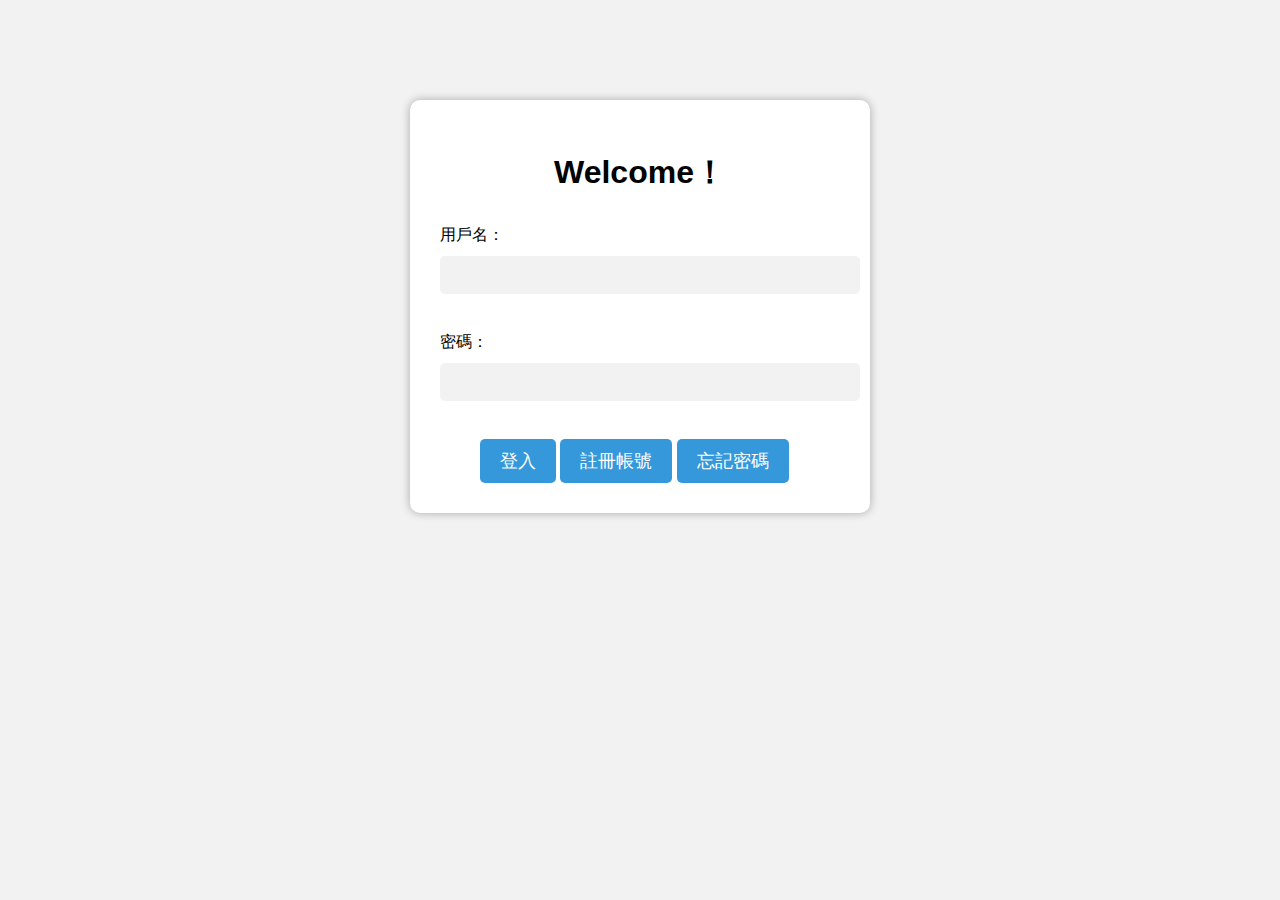
<file: project/index.html>
<!DOCTYPE html>
<html>
<head>
	<meta charset="UTF-8">
	<title>登入頁面</title>
    <!--Font Awesom-->
        <link rel="stylesheet" href="https://cdnjs.cloudflare.com/ajax/libs/font-awesome/6.4.0/css/all.min.css">
    <!--CSS連結-->
	<link rel="stylesheet" href="css/index.css">
</head>
<body>
	<div class="login-box">
		<h1>Welcome！</h1>
		<form>
			<label for="username">用戶名：</label>
			<input type="text" id="username" name="username"><br><br>
			<label for="password">密碼：</label>
			<input type="password" id="password" name="password"><br><br>
			<input type="button" value="登入" onclick="login()">
            <input type="button" value="註冊帳號" onclick="add()">
            <input type="button" value="忘記密碼" onclick="forget()">
		</form>
	</div>
</body>
    <script src="js/index.js"></script>
</html>
</file>
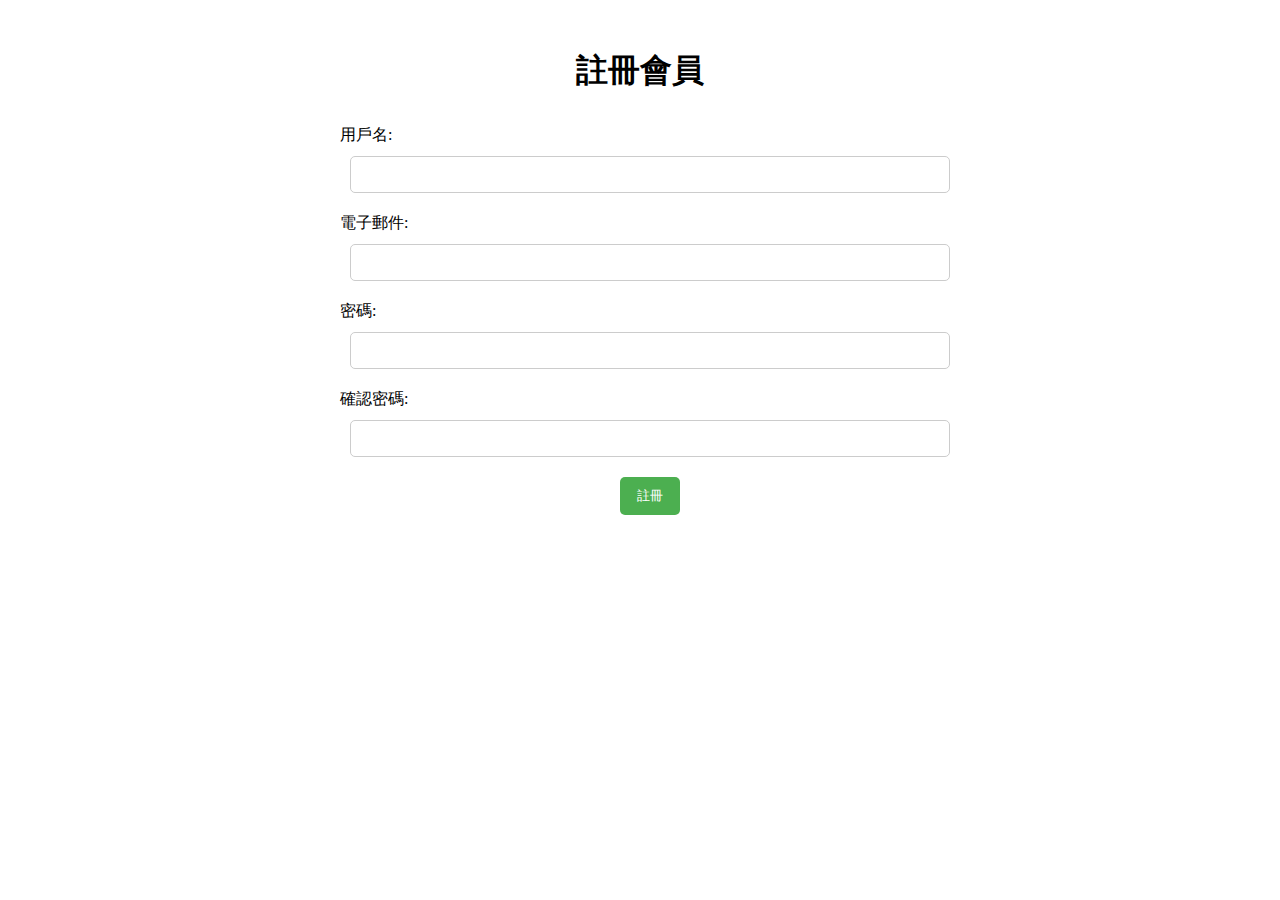
<file: project/add.html>
<!DOCTYPE html>
<html>
  <head>
    <meta charset="UTF-8">
    <title>註冊會員</title>
    <link rel="stylesheet" type="text/css" href="css/add.css">
  </head>
  <body>
    <div class="container">
      <h1>註冊會員</h1>
      <form id="registration-form">
        <label for="username">用戶名:</label>
        <input type="text" id="username" name="username" required>
        <label for="email">電子郵件:</label>
        <input type="email" id="email" name="email" required>
        <label for="password">密碼:</label>
        <input type="password" id="password" name="password" required>
        <label for="confirm-password">確認密碼:</label>
        <input type="password" id="confirm-password" name="confirm-password" required>
        <button type="submit" id="submit-button">註冊</button>
      </form>
    </div>
    <script src="js/add.js"></script>
  </body>
</html>
</file>
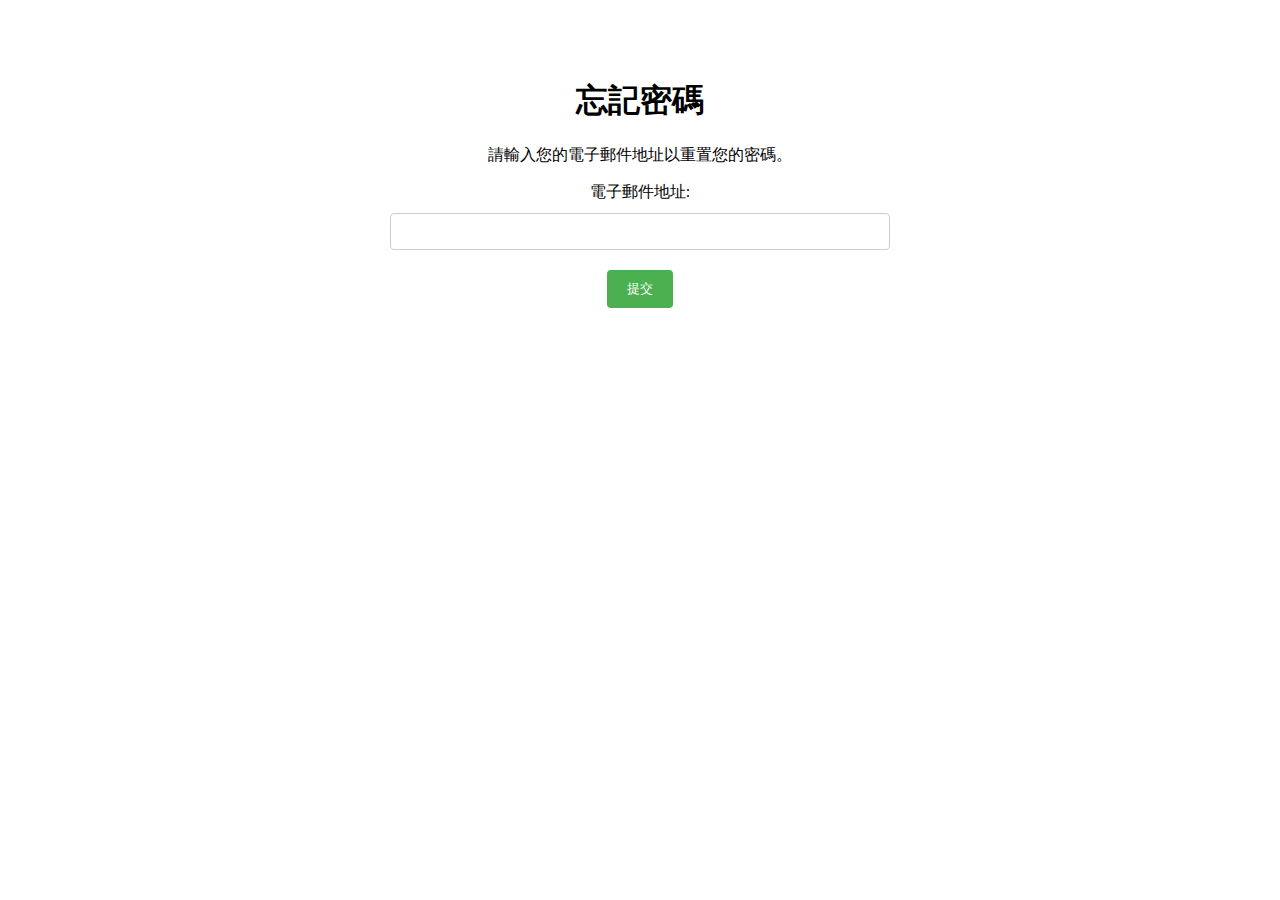
<file: project/forget.html>
<!DOCTYPE html>
<html>
<head>
	<title>忘記密碼</title>
	<link rel="stylesheet" type="text/css" href="css/forget.css">
</head>
<body>
	<div class="container">
		<h1>忘記密碼</h1>
		<p>請輸入您的電子郵件地址以重置您的密碼。</p>
		<form id="forgot-form">
			<label for="email">電子郵件地址:</label>
			<input type="email" id="email" name="email" required>
			<button type="submit">提交</button>
		</form>
		<div id="message"></div>
	</div>

	<script src="js/forjet.js"></script>
</body>
</html>
</file>
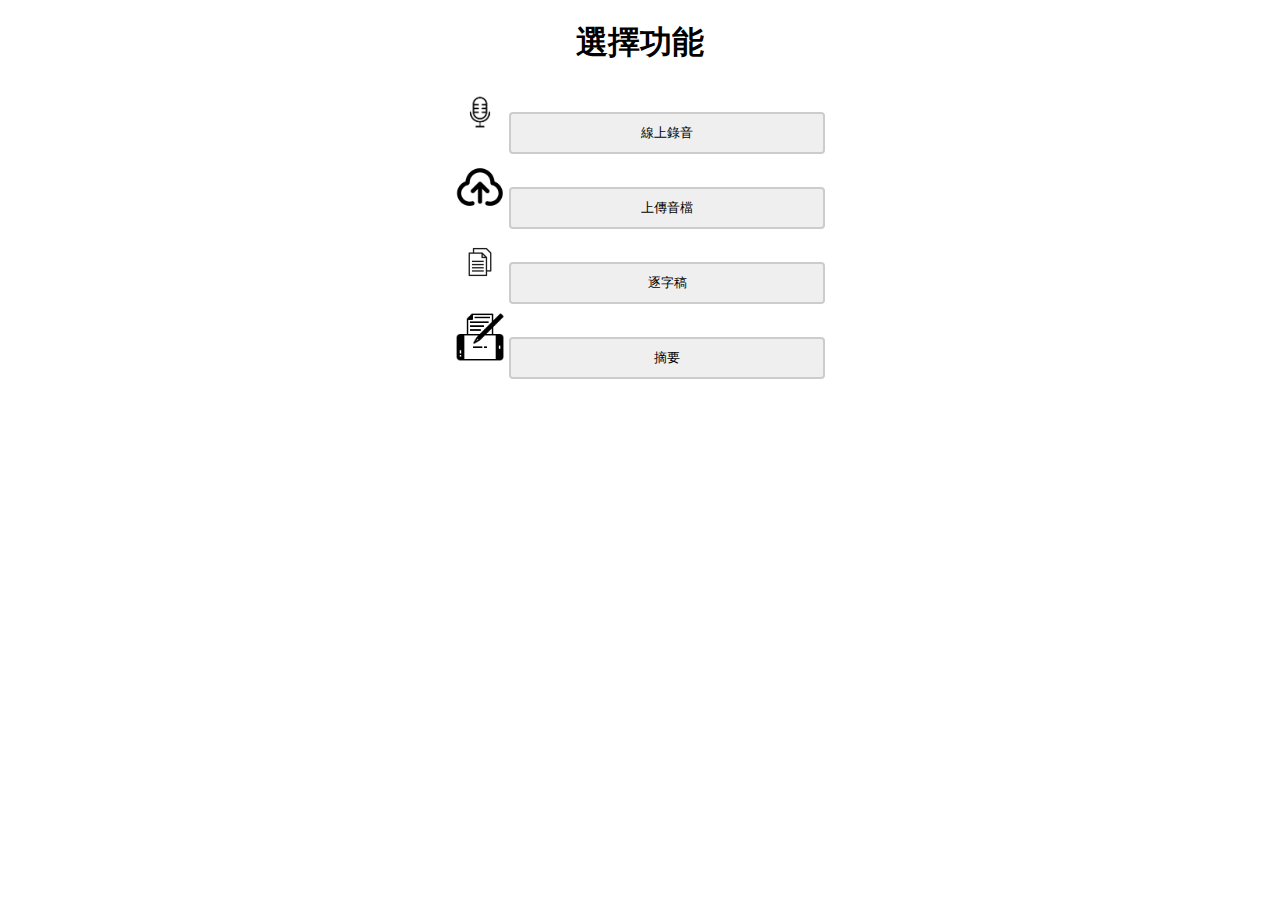
<file: project/homepage.html>
<!DOCTYPE html>
<html>
  <head>
    <meta charset="UTF-8">
    <title>主頁面</title>
    <!--Font Awesom-->
    <link rel="stylesheet" href="https://cdnjs.cloudflare.com/ajax/libs/font-awesome/6.4.0/css/all.min.css">
    <!--CSS連結-->
	<link rel="stylesheet" href="css/homepage.css">
  </head>
  <body>
    <h1>選擇功能</h1>
    <!--第一區 Record -->
    <section class="record" id="record">
        <div class="content">
            <img src="images/錄音.png" alt="錄音圖片">
            <input type="button" value="線上錄音" onclick="record()">
        </div>
    </section>
    
      
    
    <!--第二區 上傳音檔 -->
    <section class="upload" id="upload">
        <div class="content">
            <img src="images/上傳.png" alt="上傳圖片">
            <input type="button" value="上傳音檔" onclick="upload()">
        
        </div>
    </section>
    
    <!--第三區 錄音 -->
        <section class="transcribe" id="transcribe">
            <div class="content">
                <img src="images/逐字稿.webp" alt="逐字稿圖片">
                <input type="button" value="逐字稿" onclick="transcribe()">
            
            </div>
        </section>
    <!--第四區 Summary -->
        <section class="Summary" id="Summary">
            <div class="content">
                <img src="images/摘要.jpeg" alt="摘要圖片">
                <input type="button" value="摘要" onclick="summary()">
            
            </div>
        </section>
  </body>
    <script src="js/homepage.js"></script>
</html>
</file>
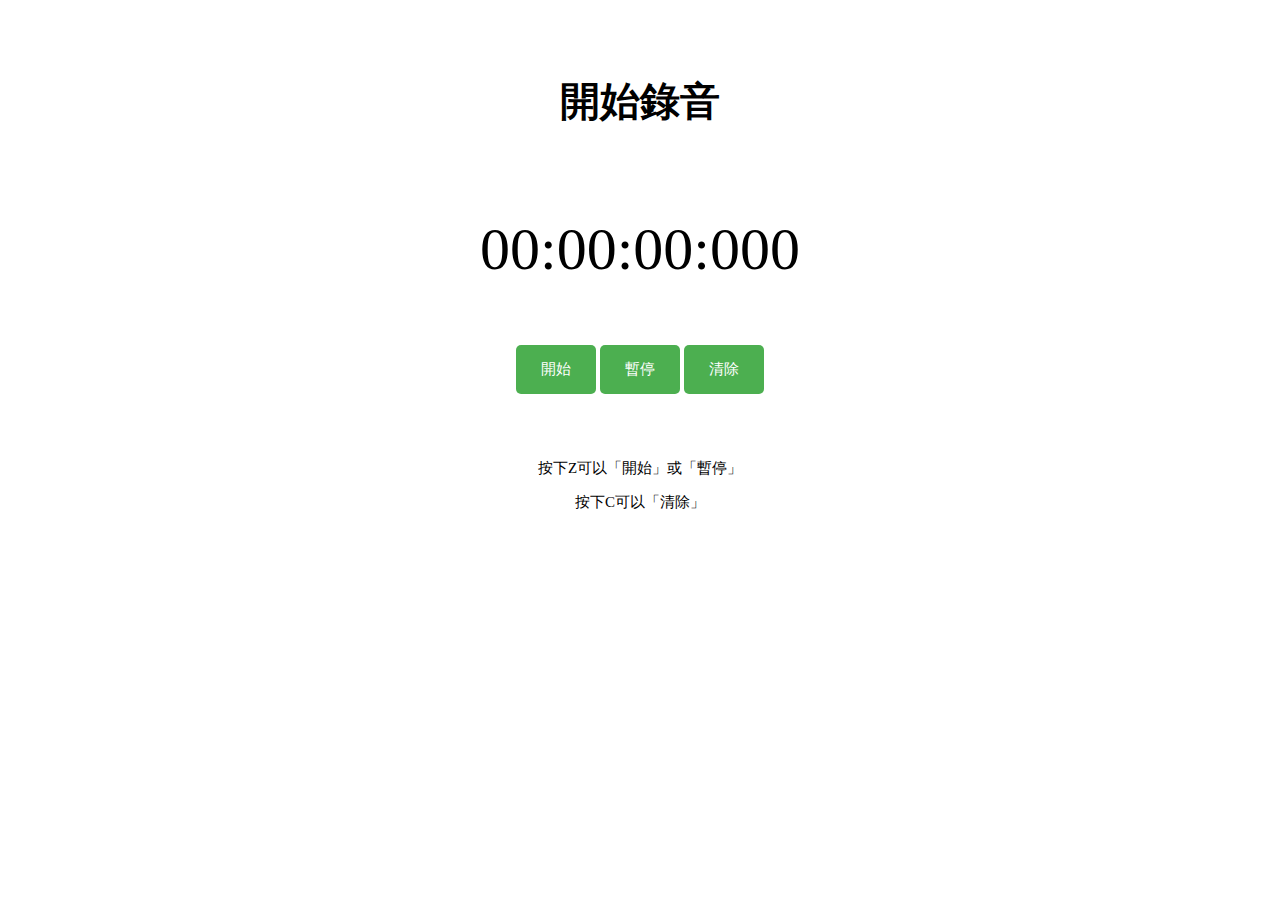
<file: project/record.html>
<!DOCTYPE html>
<html>
  <head>
    <meta charset="UTF-8">
    <title>線上錄音</title>
    <!--Font Awesom-->
    <link rel="stylesheet" href="https://cdnjs.cloudflare.com/ajax/libs/font-awesome/6.4.0/css/all.min.css">
    <!--CSS連結-->
	<link rel="stylesheet" href="css/錄音.css">
  </head>
  <body onload="show();">
    <!-- 錄音 -->
      <div class="container">
        <h1>開始錄音</h1>
        <span id="time"></span>
        <button class="btn" type="button" onclick="start();">開始</button>
        <button class="btn" type="button" onclick="stop();">暫停</button>
        <button class="btn" type="button" onclick="reset();">清除</button>
    </div>
        <p>按下Z可以「開始」或「暫停」</p>
        <p>按下C可以「清除」</p>
    
  </body>
    <script src="js/錄音.js"></script>
</html>
</file>
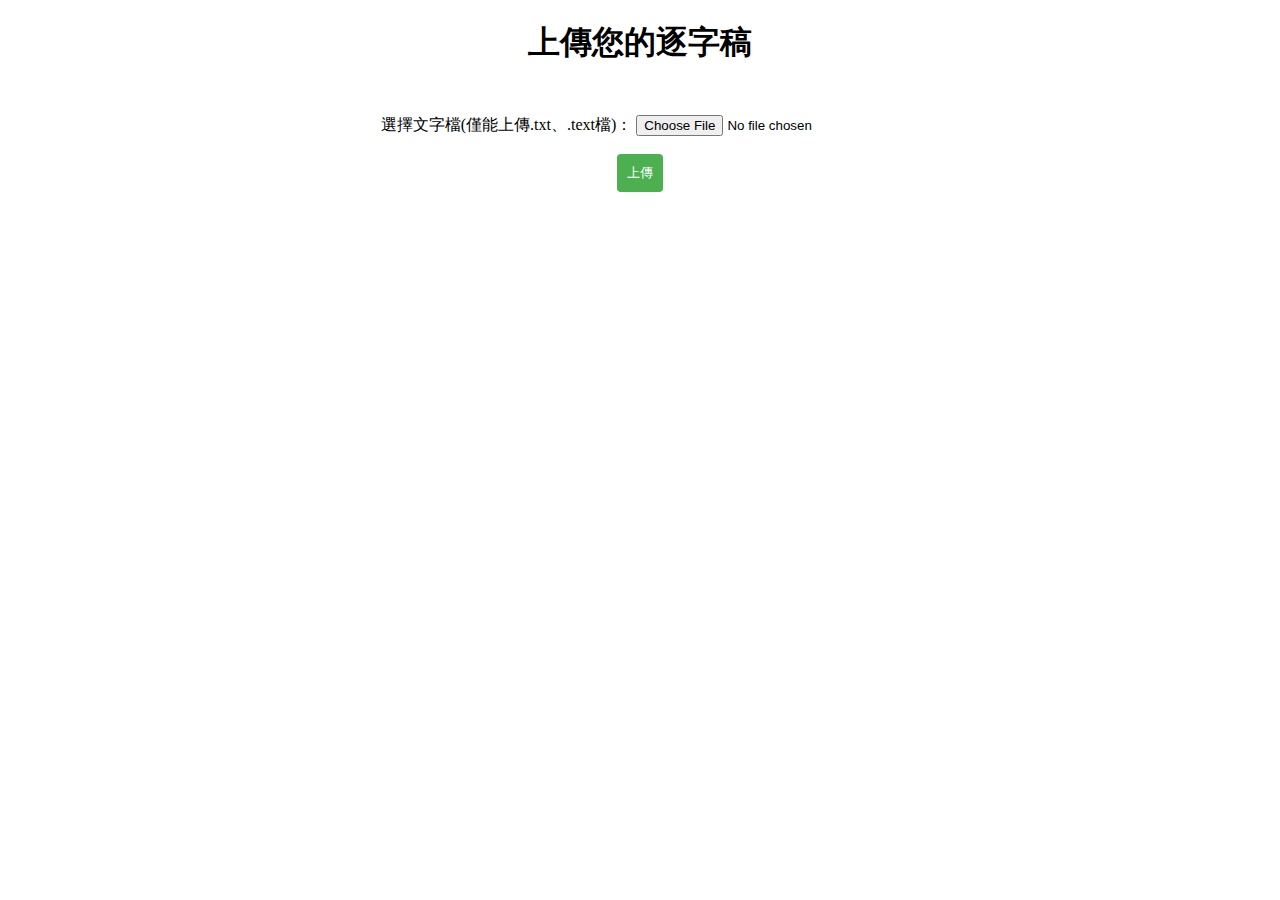
<file: project/transcribe.html>
<!DOCTYPE html>
<html>
  <head>
    <meta charset="UTF-8">
    <title>上傳逐字稿</title>
    <link rel="stylesheet" href="css/逐字稿.css">
  </head>
  <body>
    <h1>上傳您的逐字稿</h1>
    <form action="upload.php" method="POST" enctype="multipart/form-data">
      <label for="textfile">選擇文字檔(僅能上傳.txt、.text檔)：</label>
      <input type="file" id="textfile" name="textfile" accept=".txt,.text">
      <br><br>
      <input type="submit" value="上傳" onclick="confirm()">
    </form>
    <script src="js/逐字稿.js"></script>
  </body>
</html>
</file>
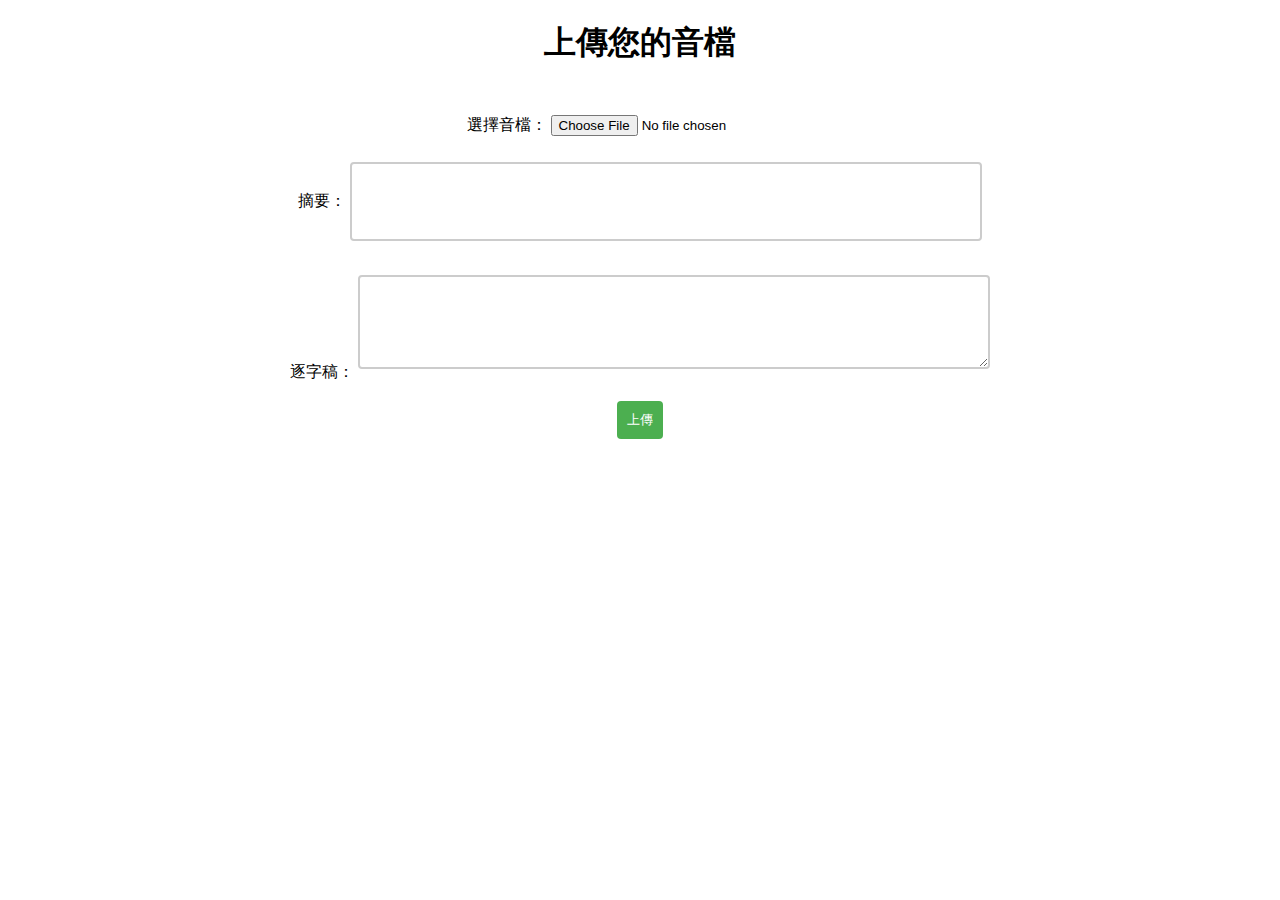
<file: project/upload.html>
<!DOCTYPE html>
<html>
  <head>
    <meta charset="UTF-8">
    <title>上傳音檔網站</title>
    <link rel="stylesheet" href="css/上傳音檔.css">
  </head>
  <body>
    <h1>上傳您的音檔</h1>
    <form action="upload.php" method="POST" enctype="multipart/form-data">
      <label for="audiofile">選擇音檔：</label>

      <input type="file" name="audiofile" id="audiofile"><br><br>
      <label for="summary">摘要：</label>
      <input type="text" name="summary" id="summary"><br><br>
      <label for="transcrip">逐字稿：</label>
      <textarea name="transcrip" id="transcrip"></textarea><br><br>
      <input type="submit" value="上傳" onclick="confirm()">
    </form>
    <script src="js/上傳音檔.js"></script>
  </body>
</html>
</file>
<file: project/css/index.css>
body {
	font-family: Arial, sans-serif;
	background-color: #f2f2f2;
}

.login-box {
	background-color: #fff;
	border-radius: 10px;
	box-shadow: 0px 0px 10px rgba(0,0,0,0.3);
	padding: 30px;
	margin: 100px auto;
	max-width: 400px;
	text-align: center;
}

.login-box h1 {
	font-size: 32px;
	margin-bottom: 30px;
}

.login-box form {
	text-align: left;
}

.login-box label {
	display: block;
	margin-bottom: 10px;
	font-size: 16px;
}

.login-box input[type="text"],
.login-box input[type="password"] {
	width: 100%;
	padding: 10px;
	border-radius: 5px;
	border: none;
	background-color: #f2f2f2;
	margin-bottom: 20px;
	font-size: 16px;
}

.login-box input[type="button"] {
	background-color: #3498db;
	color: #fff;
	border-radius: 5px;
	border: none;
	padding: 10px 20px;
	cursor: pointer;
	font-size: 18px;
	position: relative; 
    	left: 10%; /* 將按鈕向右移動一半 */
}

.login-box input[type="button"]:hover {
	background-color: #2980b9;
}

.login-box input[type="button"]:active {
	background-color: #2980b9;
	transform: translateY(2px);
}
</file>
<file: project/css/add.css>
.container {
    margin: auto;
    max-width: 600px;
    padding: 20px;
  }
  
  h1 {
    text-align: center;
  }
  
  form {
    display: flex;
    flex-direction: column;
  }
  
  label {
    text-align: left;
    margin-top: 10px;
  }
  
  input {
    padding: 10px;
    margin: 10px;
    width: 100%;
    box-sizing: border-box;
    border-radius: 5px;
    border: 1px solid #ccc;
  }
  
  button {
    padding: 10px;
    margin: 10px;
    width: 10%;
    box-sizing: border-box;
    border-radius: 5px;
    background-color: #4CAF50;
    color: white;
    border: none;
    cursor: pointer;
    position: relative; 
    left: 50%; /* 將按鈕向右移動一半 */
    transform: translateX(-50%);
  }
  
  button:hover {
    background-color: #3e8e41;
  }
  
  .error-message {
    color: red;
    margin-top: 5px;
  }
</file>
<file: project/css/forget.css>
.container {
    max-width: 500px;
    margin: 0 auto;
    text-align: center;
    padding-top: 50px;
  }
  
  form {
    display: flex;
    flex-direction: column;
    align-items: center;
  }
  
  label {
    display: block;
    margin-bottom: 10px;
  }
  
  input {
    padding: 10px;
    margin-bottom: 20px;
    width: 100%;
    box-sizing: border-box;
    border: 1px solid #ccc;
    border-radius: 4px;
  }
  
  button {
    padding: 10px 20px;
    background-color: #4CAF50;
    color: #fff;
    border: none;
    border-radius: 4px;
    cursor: pointer;
  }
  
  button:hover {
    background-color: #3e8e41;
  }
  
  #error {
    color: red;
  }
</file>
<file: project/css/homepage.css>
h1 {
    text-align: center;
  }

body{
    text-align: center;
}

img{
  width: 50px;
}



input[type=button], textarea {
    width: 25%;
    padding: 10px 10px;
    margin: 8px 0;
    box-sizing: border-box;
    border: 2px solid #ccc;
    border-radius: 4px;
    resize: vertical;
  }
</file>
<file: project/css/錄音.css>
h1 {
    font-size: 40px;
    text-align: center;
}

.container {
    text-align: center;
    line-height: 150px;
}

p {
    text-align: center;
    font-size: 15px;
}

.btn {
    border-radius: 5px; 
    border: 1px solid #ccc;
    box-sizing: border-box;
    background-color: #4CAF50;
    color: white;
    padding: 15px 25px;
    text-align: center;
    font-size: 15px;
    border: none;
    cursor: pointer;
}

.btn:hover {
    background-color:  blue;
    color: white;
}

#time {
    font-size: 60px;
    color: black;
    display: block;
    margin: -30px;
}
</file>
<file: project/css/逐字稿.css>
h1 {
    text-align: center;
  }

label{
    text-align: center;
}
  
  form {
    text-align: center;
    margin-top: 50px;
  }
  
  input[type=file] {
    margin-right: 10px;
  }
  
  input[type=text], textarea {
    width: 50%;
    padding: 30px 20px;
    margin: 8px 0;
    box-sizing: border-box;
    border: 2px solid #ccc;
    border-radius: 4px;
    resize: vertical;
  }
  
  input[type=submit] {
    background-color: #4CAF50;
    color: white;
    padding: 10px 10px;
    border: none;
    border-radius: 4px;
    cursor: pointer;
  }
</file>
<file: project/css/上傳音檔.css>
h1 {
    text-align: center;
  }

label{
    text-align: center;
}
  
  form {
    text-align: center;
    margin-top: 50px;
  }
  
  input[type=file] {
    margin-right: 10px;
  }
  
  input[type=text], textarea {
    width: 50%;
    padding: 30px 20px;
    margin: 8px 0;
    box-sizing: border-box;
    border: 2px solid #ccc;
    border-radius: 4px;
    resize: vertical;
  }
  
  input[type=submit] {
    background-color: #4CAF50;
    color: white;
    padding: 10px 10px;
    border: none;
    border-radius: 4px;
    cursor: pointer;
  }
</file>
